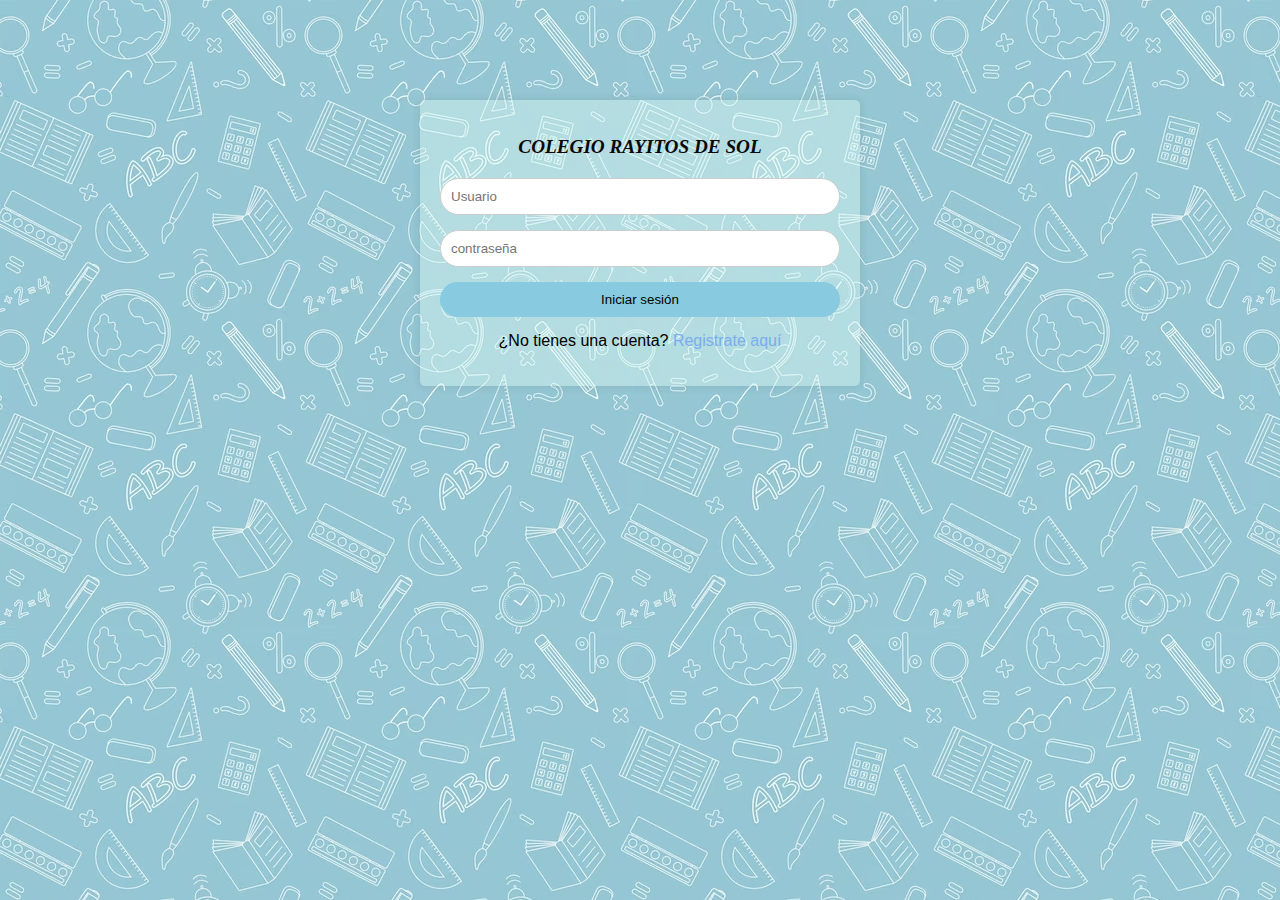
<file: index.html>
<!DOCTYPE html>
<html lang="en">
<head>
    <meta charset="UTF-8">
    <meta name="viewport" content="width=device-width, initial-scale=1.0">
    <link rel="stylesheet" href="./css/styleLog.css">
    <title>Login</title>
</head>
<body>
    <form id="loginform" action="./html/inicio.html">
        <h2>COLEGIO RAYITOS DE SOL</h2>
        <input type="email" id="email" class="form-control" placeholder="Usuario" required>
        <input type="password" id="password" class="from-control" placeholder="contraseña" required>
        <button type="submit" class="btn btn-primary">Iniciar sesión</button>
       <!--titulo--> 
        <p>¿No tienes una cuenta? <a href="./html/Registro.html" id="registroLink">Registrate aquí</a></p>
    </form>
    <script src="./js/Login.js"></script>
</body>
</html>
</file>
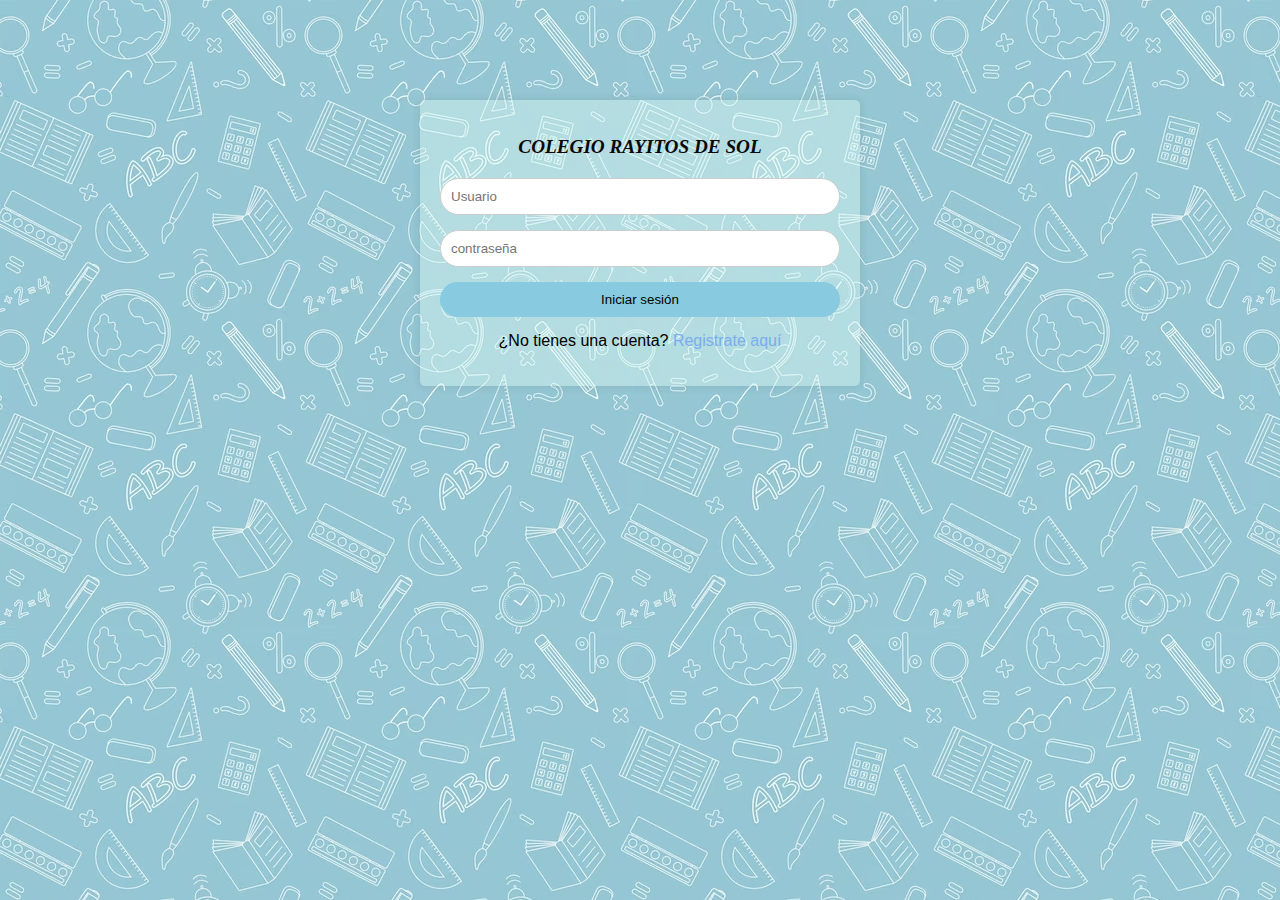
<file: html/index.html>
<!DOCTYPE html>
<html lang="en">
<head>
    <meta charset="UTF-8">
    <meta name="viewport" content="width=device-width, initial-scale=1.0">
    <link rel="stylesheet" href="../css/styleLog.css">
    <title>Login</title>
</head>
<body>
    <form id="loginform" action="../html/inicio.html">
        <h2>COLEGIO RAYITOS DE SOL</h2>
        <input type="email" id="email" class="form-control" placeholder="Usuario" required>
        <input type="password" id="password" class="from-control" placeholder="contraseña" required>
        <button type="submit" class="btn btn-primary">Iniciar sesión</button>
       <!--titulo--> 
        <p>¿No tienes una cuenta? <a href="../html/Registro.html" id="registroLink">Registrate aquí</a></p>
    </form>
    <script src="../js/Login.js"></script>
</body>
</html>
</file>
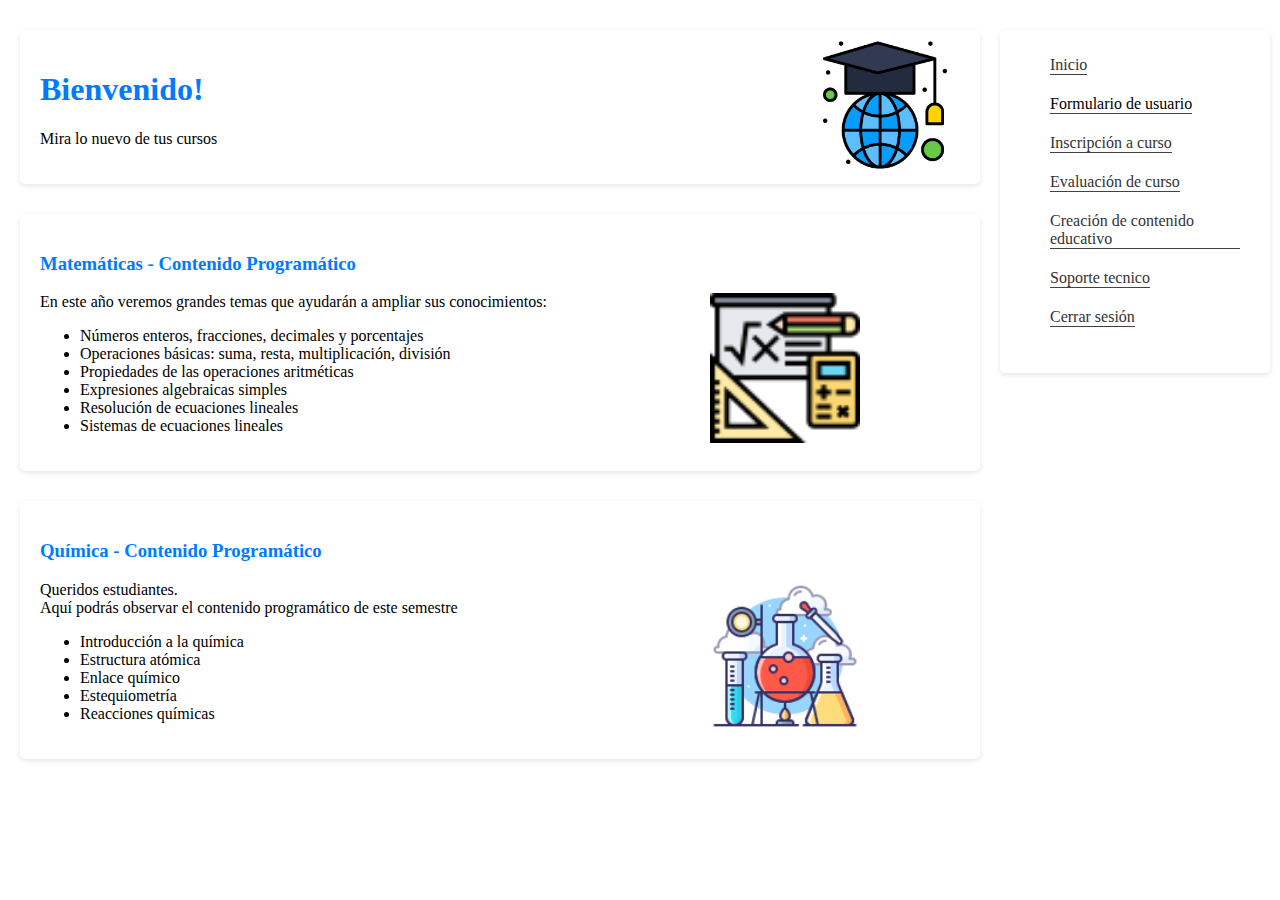
<file: html/inicio.html>
<!DOCTYPE html>
<html lang="en">
<head>
    <meta charset="UTF-8">
    <meta name="viewport" content="width=device-width, initial-scale=1.0">
    <link rel="stylesheet" href="../css/inicio.css">
    <title>Inicio</title>
</head>
<body>
    <section class="welcome">
        <h1>Bienvenido!</h1>
        <p>Mira lo nuevo de tus cursos</p>
        <img src="../img/education_3273231.png" class="planet">
       
    </section>
    <!--contenido--> 
    <section class="course-info">
        <h3>Matemáticas - Contenido Programático</h3>
        <img src="../img/mates.png" alt="">
        <p>En este año veremos grandes temas que ayudarán a ampliar sus conocimientos:</p>
        <ul>
            <li>Números enteros, fracciones, decimales y porcentajes</li>
            <li>Operaciones básicas: suma, resta, multiplicación, división</li>
            <li>Propiedades de las operaciones aritméticas</li>
            <li>Expresiones algebraicas simples</li>
            <li>Resolución de ecuaciones lineales</li>
            <li>Sistemas de ecuaciones lineales</li>
        </ul>
    </section>
    
    <section class="course-info">
        <h3>Química - Contenido Programático</h3>
        <img src="../img/quimica.png" alt="">
        <p>Queridos estudiantes. <br>
        Aquí podrás observar el contenido programático de este semestre</p>
        <ul>
            <li>Introducción a la química</li>
            <li>Estructura atómica</li>
            <li>Enlace químico</li>
            <li>Estequiometría</li>
            <li>Reacciones químicas</li>
        </ul>
    </section>
    
    <nav class="menu">
        <ul>
            <li><a href="../html/inicio.html">Inicio</a></li>
            <li><a href="../html/Usuario.html" class="active">Formulario de usuario</a></li>
            <li><a href="../html/Inscripcion.html">Inscripción a curso</a></li>
            <li><a href="../html/Evaluacio.html">Evaluación de curso</a></li>
            <li><a href="../html/contenido.html">Creación de contenido educativo</a></li>
            <li><a href="../html/soporte.html">Soporte tecnico</a></li>
            <li><a href="../index.html">Cerrar sesión</a></li>
        </ul>
    </nav>
    
    <script src="../js/inicio.js"></script>
</body>
</html>
</file>
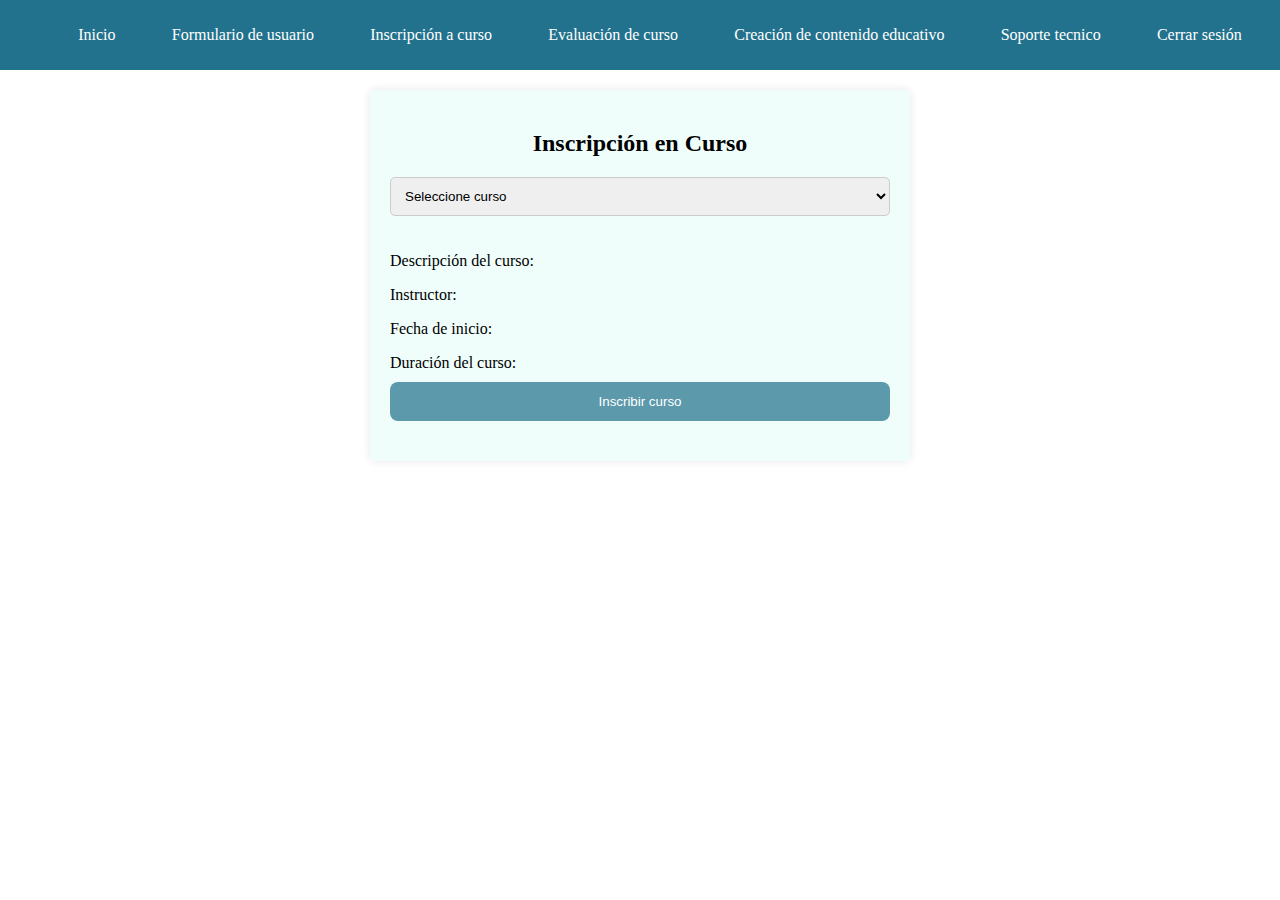
<file: html/Inscripcion.html>
<!DOCTYPE html>
<html lang="es">
<head>
  <meta charset="UTF-8">
  <meta name="viewport" content="width=device-width, initial-scale=1.0">
  <title>Inscripción en Curso</title>
  <link rel="stylesheet" href="../css/curso.css">
</head>
<body>
  
    <nav class="menu">
        <ul><!--link de las paginas--> 
         
            <li><a href="../html/inicio.html">Inicio</a></li>
            <li><a href="../html/Usuario.html" class="active">Formulario de usuario</a></li>
            <li><a href="../html/Inscripcion.html">Inscripción a curso</a></li>
            <li><a href="../html/Evaluacion.html">Evaluación de curso</a></li>
            <li><a href="../html/contenido.html">Creación de contenido educativo</a></li>
            <li><a href="../html/soporte.html">Soporte tecnico</a></li>
            <li><a href="../index.html">Cerrar sesión</a></li>
        </ul>
    </nav>
  <div class="container"><!--seleccion de curso--> 
    <h2>Inscripción en Curso</h2>
    <select id="Curso" required>
        <option value="" disabled selected>Seleccione curso</option>
        <option value="primaria">Matemáticas</option>
        <option value="secundaria">Historia</option>
        <option value="preparatoria">Química</option>
        <option value="universidad">Informatica</option>
        <option value="posgrado">Artes</option>
      </select>
      
      <div class="info-curso"><!--informacion del curso--> 
        <p id="descripcion">Descripción del curso: </p>
        <p id="instructor">Instructor: </p>
        <p id="fecha-inicio">Fecha de inicio: </p>
        <p id="duracion">Duración del curso: </p>
      </div>
      <div class="buttons">
        <button type="submit" id="registroEstudianteBtn">Inscribir curso </button>
       </div>
  </div>
  

  <script src="../js/inscripcion.js"></script>
</body>
</html>
</file>
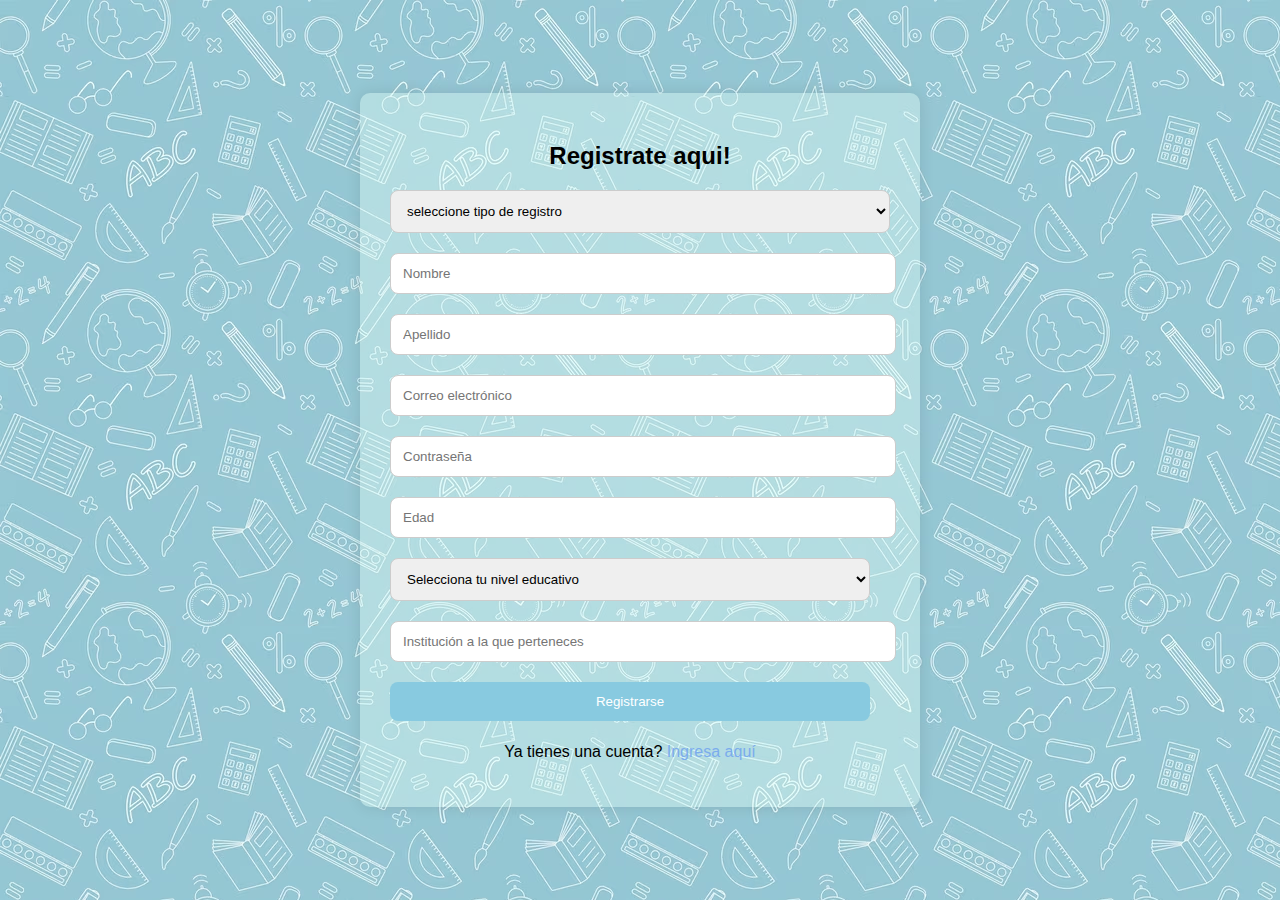
<file: html/Registro.html>
<!DOCTYPE html>
<html lang="en">
<head>
    <meta charset="UTF-8">
    <meta name="viewport" content="width=device-width, initial-scale=1.0">
    <link rel="stylesheet" href="../css/styleRe.css">
    <title>Registro</title>
</head>
<body>
  <div class="container">
    <h2>Registrate aqui!</h2>
    
    <select id="tipoRegistro">
        <option value="" disabled selected>seleccione tipo de registro</option>
      <option value="estudiante">Estudiante</option>
      <option value="profesor">Profesor</option>
    </select>
    
    <form id="registroEstudianteForm" style="display:block;">
      <input type="text" id="nombreEstudiante" placeholder="Nombre" required>
      <input type="text" id="apellidoEstudiante" placeholder="Apellido" required>
      <input type="email" id="emailEstudiante" placeholder="Correo electrónico" required>
      <input type="password" id="passwordEstudiante" placeholder="Contraseña" required>
      <input type="number" id="edadEstudiante" placeholder="Edad" required>
  
      <select id="nivelEducativoEstudiante" required>
        <option value="" disabled selected>Selecciona tu nivel educativo</option>
        <option value="primaria">Primaria</option>
        <option value="secundaria">Secundaria</option>
        <option value="preparatoria">Bachillerato</option>
        <option value="universidad">Universidad</option>
        <option value="posgrado">Posgrado</option>
      </select><br>
  
      <input type="text" id="institucionEstudiante" placeholder="Institución a la que perteneces" required>
      
      <div class="buttons">
       <button type="submit" id="registroEstudianteBtn">Registrarse </button>
       <p>Ya tienes una cuenta? <a href="../html/Login.html" id="registroLink">Ingresa aquí</a></p>
      </div>
    </form>
    
    <form id="registroProfesorForm" style="display:none;">
      <input type="text" id="nombreProfesor" placeholder="Nombre" required>
      <input type="text" id="apellidoProfesor" placeholder="Apellido" required>
      <input type="email" id="emailProfesor" placeholder="Correo electrónico" required>
      <input type="password" id="passwordProfesor" placeholder="Contraseña" required>
      <input type="text" id="especializacion" placeholder="Área de especialización" required>
      <input type="number" id="experiencia" placeholder="Experiencia docente (años)" required>
      <input type="text" id="certificaciones" placeholder="Certificaciones o títulos relevantes" required>
      <div class="buttons">
        <button type="submit" id="registroProfesorBtn">Registrarse</button>
        <p>Ya tienes una cuenta? <a href="../html/Login.html" id="registroLink">Ingresa aquí</a></p>
      </div>
    </form>
  </div>

  <script src="../js/scriptRe.js"></script>
</body>
</html>
</file>
<file: css/styleLog.css>
body {
    font-family: Arial, sans-serif;
    background-image: url(../img/fondo1.avif);
    margin: 0;
    padding: 0;
  }
  
  form {
    max-width: 400px;
    margin: 100px auto;
    background-color: #e3fef764;
    border-radius: 5px;
    padding: 20px;
    box-shadow: 0 0 10px rgba(0, 0, 0, 0.1);
  }
  
  h2 {
    text-align: center;
    margin-bottom: 20px;
    color: #0b0909;
    font: oblique bold 120% cursive;
  }
  
  form {
    display: flex;
    flex-direction: column;
  }
  
  input[type="email"],
  input[type="password"] {
    padding: 10px;
    margin-bottom: 15px;
    border: 1px solid #ccc;
    border-radius: 20px;
  }
  
  button[type="submit"] {
    
    background-color: #88cae0;
    color: #010101;
    border: none;
    padding: 10px;
    border-radius: 20px;
    cursor: pointer;
  }
  
  button[type="submit"]:hover {
    background-color: #5f9dcc;
  }
  
  p {
    text-align: center;
    margin-top: 15px;
  }
  
  a {
    color: #7baced;
    text-decoration: none;
  }
  
  a:hover {
    text-decoration: underline;
  }
  
  /* Estilos para el modal */
  .modal {
    display: none;
    position: fixed;
    z-index: 1;
    left: 0;
    top: 0;
    width: 100%;
    height: 100%;
    overflow: auto;
    background-color: rgba(0,0,0,0.4);
  }
  
  .modal-content {
    background-color: #fefefe;
    margin: 15% auto;
    padding: 20px;
    border: 1px solid #888;
    width: 80%;
  }
  
  /* Estilos para el botón de cerrar */
  .close {
    color: #aaa;
    float: right;
    font-size: 28px;
    font-weight: bold;
  }
  
  .close:hover,
  .close:focus {
    color: black;
    text-decoration: none;
    cursor: pointer;
  }
  
  /* Estilos para el overlay 
  .overlay {
    display: none;
    position: fixed;
    z-index: 1;
    left: 0;
    top: 0;
    width: 100%;
    height: 100%;
    overflow: auto;
    background-color: rgba(0,0,0,0.4);
  }
  
  .registroForm {
    margin-top: 20px;
    display: none;
  }
  
  .registroForm input,
  .registroForm button {
    margin-bottom: 10px;
  }
</file>
<file: css/inicio.css>
/* Estilos generales */
body {
    font-family: Georgia, 'Times New Roman', Times, serif;
    margin: 0;
    padding: 0;
    background-image: url(https://img.freepik.com/vector-premium/educacion-linea-doodle-ilustracion-vectorial-costuras-patron-aprendizaje-electronico-sobre-fondo-azul_582123-6.jpg);
    background-size: cover;
    background-position: center;
    background-repeat: no-repeat;
    background-color: rgba(255, 255, 255, 0.9);
}

.container {
    max-width: 1200px;
    margin: 0 auto;
    padding: 20px;
    display: flex;
    justify-content: space-between;
    align-items: flex-start;
}

.welcome, .course-info {
    background-color: #fff;
    border-radius: 5px;
    box-shadow: 0 2px 5px rgba(0, 0, 0, 0.1);
    margin-bottom: 20px;
    margin-top: 30px;
    margin-left: 20px;
    margin-right: 300px;
    justify-content: flex-end;
    position: relative;
    padding: 20px;
}

h1, h3 {
    color: #007bff;
}

ol {
    list-style-type: disc;
    margin-left: 1px;
    margin-right: 1px;
}

.menu {
    background-color: #fff;
    border-radius: 5px;
    box-shadow: 0 2px 5px rgba(0, 0, 0, 0.1);
    padding: 10px;
    width: 250px;
    position: absolute;
    top: 30px;
    right: 10px;
}

.menu ol {
    padding: 0;
    margin-top: 0px;
    border-bottom: 1px solid #ccc;
}

.menu li {
    display: inline-block;
    margin-right: 20px;
    position: relative;
    margin-bottom: 20px;
    border-bottom: 1px solid #434141;
}

.menu a {
    text-decoration: none;
    color: #333;
    transition: color 0.3s ease;
}

.menu a.active {
    background-color: #fff;
    color: #000;
    position: relative;
}

.menu a.active::after {
    display: none;
}

.menu a.active::after {
    content: '';
    position: absolute;
    bottom: -5px;
    left: 0;
    width: 100%;
    height: 2px;
    background-color: #007bff;
}

img {
    margin-right: 20px;
    position: absolute;
    top: 10;
    right: 100px;
    width: 150px;
    height: auto;
}

.planet {
    margin-right: 20px;
    position: absolute;
    top: 0;
    right: 0;
    width: 150px;
    height: auto;
}

/* Media Queries para hacer responsive */
@media only screen and (max-width: 768px) {
    .container {
        flex-direction: column;
        align-items: center;
    }
    
    .welcome, .course-info {
        margin-left: 0;
        margin-right: 0;
    }
    
    .menu {
        position: static;
        width: 100%;
        margin-top: 20px;
    }

    img, .planet {
        position: static;
        margin-right: 0;
        margin-top: 10px;
        width: 100%;
        max-width: 150px;
        height: auto;
    }
}
</file>
<file: css/curso.css>
/* Estilos generales */
body {
    font-family: Georgia, 'Times New Roman', Times, serif;
    margin: 0;
    padding: 0;
    background-image: url(https://img.freepik.com/vector-premium/educacion-linea-doodle-ilustracion-vectorial-costuras-patron-aprendizaje-electronico-sobre-fondo-azul_582123-6.jpg);
    background-size: cover;
    background-position: center;
    background-repeat: no-repeat;
    background-color: rgba(255, 255, 255, 0.9);
}

.container {
    max-width: 500px;
    margin: 20px auto;
    padding: 20px;
    background-color: #e3fef78d;
    border-radius: 5px;
    box-shadow: 0 0 10px rgba(0, 0, 0, 0.1);
}

h2 {
    text-align: center;
    margin-bottom: 20px;
}

select {
    width: 100%;
    padding: 10px;
    border-radius: 5px;
    border: 1px solid #ccc;
    margin-bottom: 20px;
}

.info-curso p {
    margin-bottom: 10px;
}

.menu {
    background-color: #176b87f3;
    color: #fff;
    padding: 10px;
    margin-bottom: 20px; /* Separación del menú */
}

.menu ul {
    display: flex;
    justify-content: space-around;
    list-style-type: none;
}

.menu a {
    color: #fff;
    text-decoration: none;
    padding: 5px 10px;
    border-radius: 5px;
    transition: background-color 0.3s ease;
}

.menu a:hover {
    background-color: #36acd3b0;
}

button {
    margin-bottom: 20px;
    padding: 12px;
    border-radius: 8px;
    border: 1px solid #ccc;
    transition: border-color 0.3s ease;
    width: 100%;
    background-color: #176b87b0;
    color: #fff;
    border: none;
    cursor: pointer;
    transition: background-color 0.3s ease;
}

input:focus,
select:focus,
button:focus {
    outline: none;
}

.planet {
    margin-right: 1302px;
    position: absolute;
    top: 0;
    right: 0;
    width: 80px;
    height: auto;
}

button:hover {
    background-color: #273f52;
    box-shadow: 0 3px 6px rgba(0, 0, 0, 0.1);
}

.buttons {
    text-align: center;
}

/* Estilos para el menú responsive */
@media screen and (max-width: 768px) {
    .container {
        max-width: 100%;
    }

    .menu ul {
        flex-direction: column;
        align-items: center;
    }

    .menu a {
        margin-bottom: 10px;
    }
}
</file>
<file: css/styleRe.css>
body {
    font-family: Arial, sans-serif;
    margin: 0;
    padding: 0;
    display: flex;
    justify-content: center;
    align-items: center;
    min-height: 100vh;
    
    background-image: url(../img/fondo1.avif);

}

.container {
    width: 100%;
    max-width: 500px;
    padding: 30px;
    background-color: #e3fef764;
    border-radius: 10px;
    box-shadow: 0 0 15px rgba(0, 0, 0, 0.1);
}

h2 {
    text-align: center;
    margin-bottom: 20px;
    color: #000000;
}

form {
    text-align: left;
    display: flex;
    flex-direction: column;
    margin-right: 20px;
}

label {
    margin-bottom: 10px;
}

input,
select,
button {
    margin-bottom: 20px;
    padding: 12px;
    border-radius: 8px;
    border: 1px solid #ccc;
    transition: border-color 0.3s ease;
    width: 100%;
}

input:focus,
select:focus,
button:focus {
    outline: none;
}

button {
    background-color: #88cae0;
    color: #fff;
    border: none;
    cursor: pointer;
    transition: background-color 0.3s ease;
}

button:hover {
    background-color: #5f9dcc;
    box-shadow: 0 3px 6px rgba(0, 0, 0, 0.1);
}

.buttons {
    text-align: center;
}

/* Estilos para el diseño de columnas */
.form-column {
    display: grid;
    grid-template-columns: 1fr 1fr;
    gap: 1rem; /* Margen de 1 rem entre filas y columnas */
}
 
p {
    text-align: center;
    margin-top: 2px;
  }
  
  a {
    color: #7baced;
    text-decoration: none;
  }
  
  a:hover {
    text-decoration: underline;
  }
</file>
